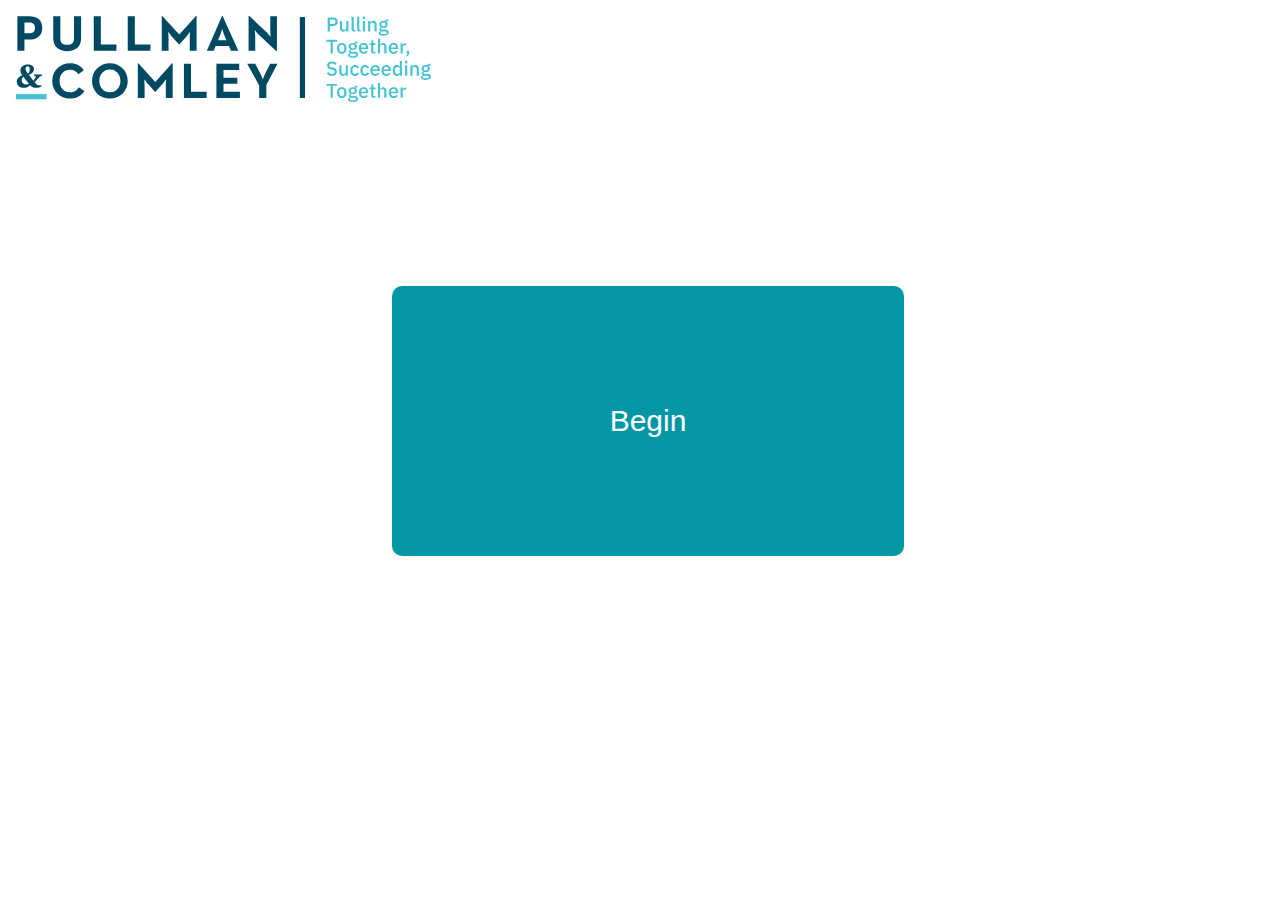
<file: index.html>
<!DOCTYPE html>
<head>
  <title>COVID-19 questionnaire</title>
  <link rel = "stylesheet"
    type = "text/css"
    href = "stylesheet.css" />
  <link rel='shortcut icon' href='favicon.ico' />
</head>
<body>
  <header id='header'>
    <div id='logo' itemscope itemtype='https://schema.org/Organization'>
      <img src='logo.svgz' alt='Pullman &amp; Comley LLC' />
    </div>
  </header>
  
  <form action="questionnaire.html">
    <input class="begin" type="submit" value="Begin">
  </form>
</body>
</file>
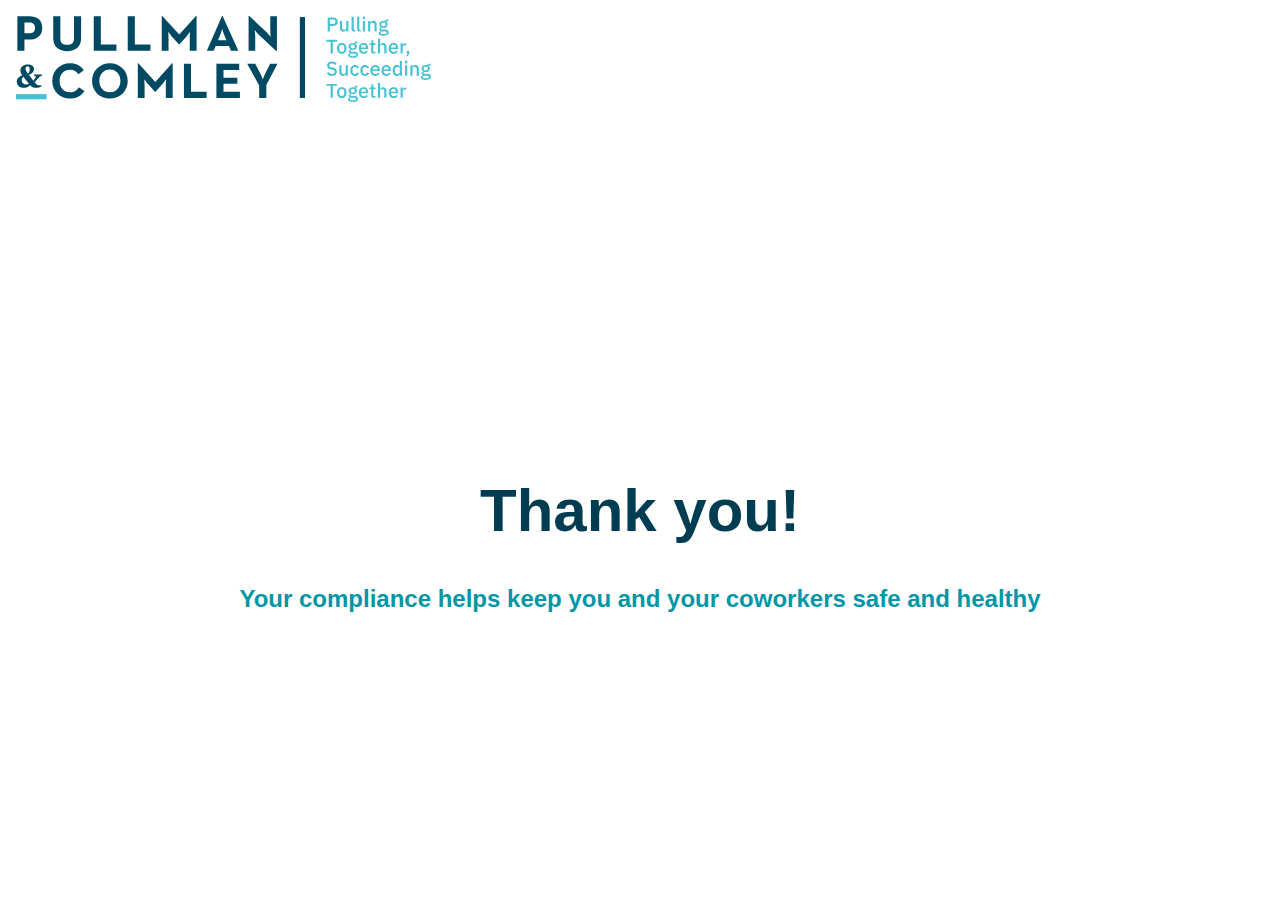
<file: complete.html>
<!DOCTYPE html>
<head>
  <title>COVID-19 questionnaire | Complete</title>
  <link rel = "stylesheet"
    type = "text/css"
    href = "stylesheet.css" />
  <link rel='shortcut icon' href='favicon.ico' />
</head>
<body>
  <header id='header'>
    <div id='logo' itemscope itemtype='https://schema.org/Organization'>
      <img src='logo.svgz' alt='Pullman &amp; Comley LLC' />
    </div>
  </header>
  
  <h1>Thank you!</h1>
  <h2>Your compliance helps keep you and your coworkers safe and healthy</h2>
</body>
</file>
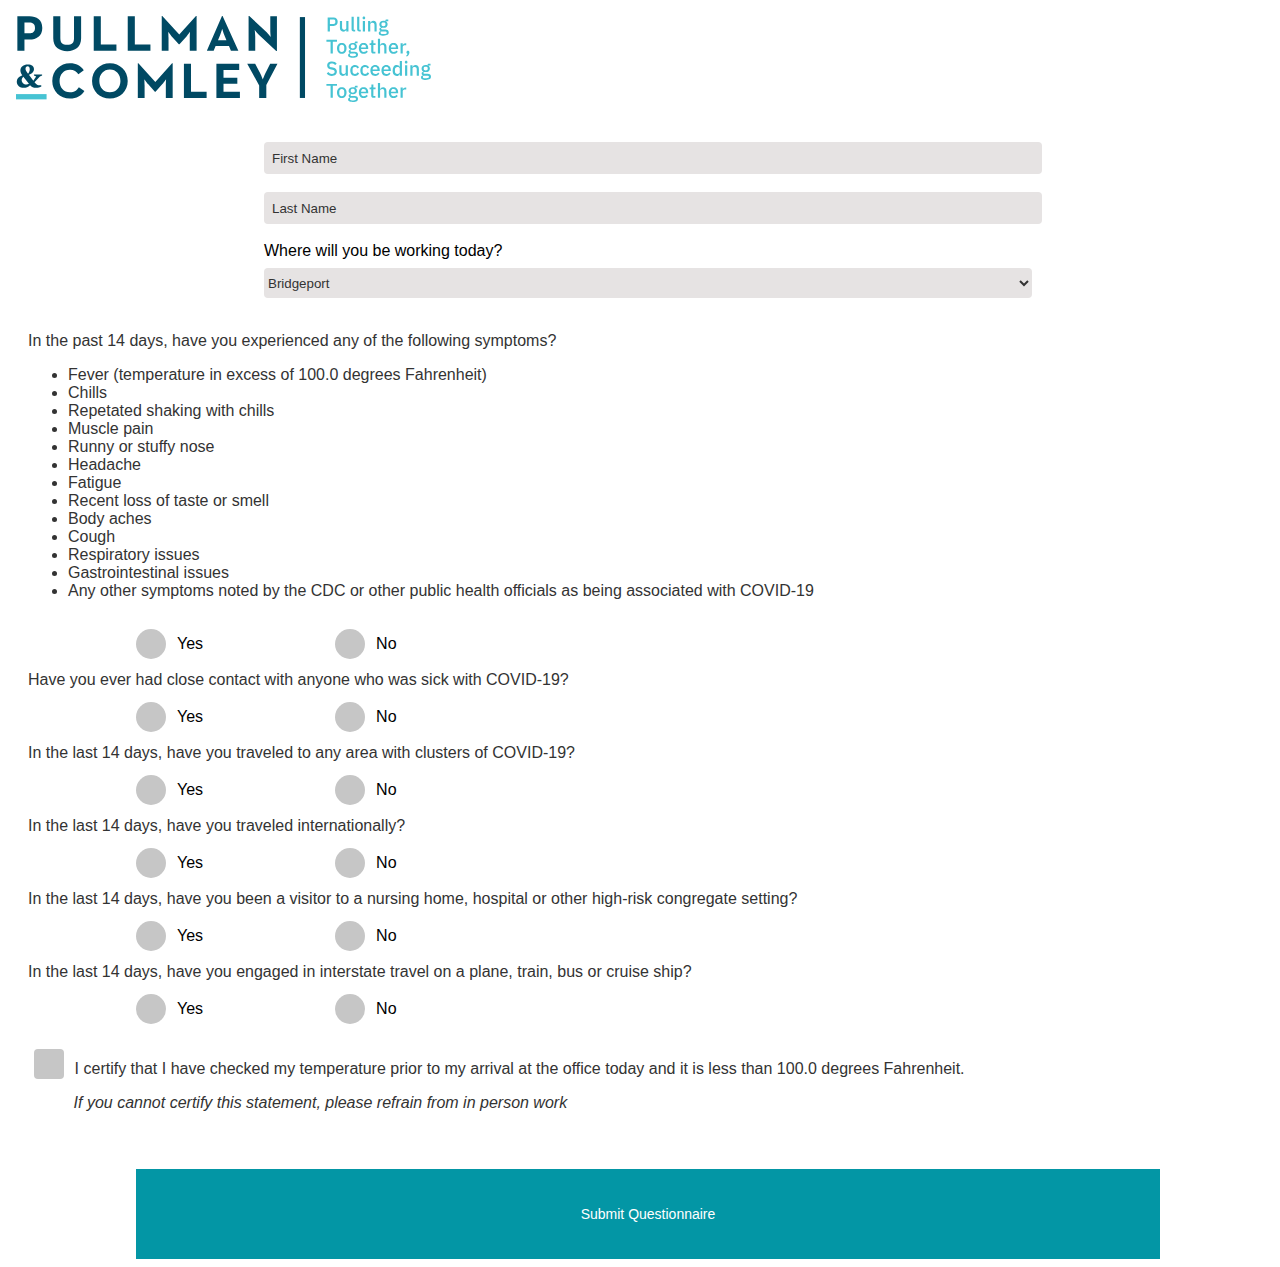
<file: questionnaire.html>
<!DOCTYPE html>
<head>
  <title>COVID-19 questionnaire | In progress</title>
  <link rel = "stylesheet"
    type = "text/css"
    href = "stylesheet.css" />
  <link rel='shortcut icon' href='favicon.ico' />

</head>
<body>
  <header id='header'>
		<div id='logo' itemscope itemtype='https://schema.org/Organization'>
      <img src='logo.svgz' alt='Pullman &amp; Comley LLC' />
    </div>
	</header>

  <script type="text/javascript">

    function displayCheck() {
      var obj = document.getElementById("locations");
      var location = obj.options[obj.selectedIndex].text;
      var element = document.getElementById("hideable");
      if (location == "Working remotely") {
        document.getElementById("id1").disabled = true;
        document.getElementById("id2").disabled = true;
        document.getElementById("id3").disabled = true;
        document.getElementById("id4").disabled = true;
        document.getElementById("id5").disabled = true;
        document.getElementById("id6").disabled = true;
        document.getElementById("id7").disabled = true;
        document.getElementById("id8").disabled = true;
        document.getElementById("id9").disabled = true;
        document.getElementById("id10").disabled = true;
        document.getElementById("id11").disabled = true;
        document.getElementById("id12").disabled = true;
        document.getElementById("id13").disabled = true;
        element.classList.add("hidden")
      }
      else {
        document.getElementById("id1").disabled = false;
        document.getElementById("id2").disabled = false;
        document.getElementById("id3").disabled = false;
        document.getElementById("id4").disabled = false;
        document.getElementById("id5").disabled = false;
        document.getElementById("id6").disabled = false;
        document.getElementById("id7").disabled = false;
        document.getElementById("id8").disabled = false;
        document.getElementById("id9").disabled = false;
        document.getElementById("id10").disabled = false;
        document.getElementById("id11").disabled = false;
        document.getElementById("id12").disabled = false;
        document.getElementById("id13").disabled = false;
        element.classList.remove("hidden")
      }
    }
  </script>
  <form method="POST" action="handler.php">

    <input class="firstName" type="text" name="firstName" placeholder="First Name" required>
    <br><br>
    <input type="text" name="lastName" placeholder="Last Name" required>
    <br><br>

    <label for="locations" class ="dropdown">Where will you be working today?</label>
    <br>
    <select onchange="displayCheck()" id="locations" name="locationSelect" class ="dropdown" required>
      <option value="Bridgeport">Bridgeport</option>
      <option value="Hartford">Hartford</option>
      <option value="Springfield">Springfield</option>
      <option value="Stamford">Stamford</option>
      <option value="Waterbury">Waterbury</option>
      <option value="Westport">Westport</option>
      <option value="White Plains">White Plains</option>
      <option value="Working remotely">Working remotely</options>
    </select>
    <br><br>

    <div id="hideable">
      <label for="symptomsCheck">
        <p class="label">
          In the past 14 days, have you experienced any of the following symptoms?
        </p>
        <ul class="label">
          <li>Fever (temperature in excess of 100.0 degrees Fahrenheit)</li>
          <li>Chills</li>
          <li>Repetated shaking with chills</li>
          <li>Muscle pain</li>
          <li>Runny or stuffy nose</li>
          <li>Headache</li>
          <li>Fatigue</li>
          <li>Recent loss of taste or smell</li>
          <li>Body aches</li>
          <li>Cough</li>
          <li>Respiratory issues</li>
          <li>Gastrointestinal issues</li>
          <li>Any other symptoms noted by the CDC or other public health officials as being associated with COVID-19</li>
        </ul>
      </label>
      <input type="radio" name="symptomsCheck" id="id1" value="Yes" required>
      <label for="yes">Yes</label>
      <input type="radio" name="symptomsCheck" id="id2" value="No" required>
      <label for="no">No</label>
      <br><br>

      <label class="label" for="contactCheck">Have you ever had close contact with anyone who was sick with COVID-19?</label>
      <br>
      <input type="radio" name="contactCheck" id="id3" value="Yes" required>
      <label for="yes">Yes</label>
      <input type="radio" name="contactCheck" id="id4" value="No" required>
      <label for="no">No</label>
      <br><br>

      <label class="label" for="clusterCheck">In the last 14 days, have you traveled to any area with clusters of COVID-19?</label>
      <br>
      <input type="radio" name="clusterCheck" id="id5" value="Yes" required>
      <label for="yes">Yes</label>
      <input type="radio" name="clusterCheck" id="id6" value="No" required>
      <label for="no">No</label>
      <br><br>

      <label class="label" for="internationalTravelCheck">In the last 14 days, have you traveled internationally?</label>
      <br>
      <input type="radio" name="internationalTravelCheck" id="id7" value="Yes" required>
      <label for="yes">Yes</label>
      <input type="radio" name="internationalTravelCheck" id="id8" value="No" required>
      <label for="no">No</label>
      <br><br>

      <label class="label" for="riskCheck">In the last 14 days, have you been a visitor to a nursing home, hospital or other high-risk congregate setting?</label>
      <br>
      <input type="radio" name="riskCheck" id="id9" value="Yes" required>
      <label for="yes">Yes</label>
      <input type="radio" name="riskCheck" id="id10" value="No" required>
      <label for="no">No</label>
      <br><br>

      <label class="label" for="interstateTravelCheck">In the last 14 days, have you engaged in interstate travel on a plane, train, bus or cruise ship? </label>
      <br>
      <input type="radio" name="interstateTravelCheck" id="id11" value="Yes" required>
      <label for="yes">Yes</label>
      <input type="radio" name="interstateTravelCheck" id="id12" value="No" required>
      <label for="no">No</label>
      <br><br>

      <input type="checkbox" name="tempCertification" value="Certified" id="id13" required>
      <label class="checkLable" for="tempCertification">I certify that I have checked my temperature prior to my arrival at the office today and it is less than 100.0 degrees Fahrenheit.</lable>
      <p class="warning"><em>If you cannot certify this statement, please refrain from in person work</em></p>
      <br><br>

    </div>

    <input class="submit" type="submit" value="Submit Questionnaire">
  </form>
</body>
</file>
<file: stylesheet.css>
.begin {
  width: 40vw;
  height: 30vh;
  margin-left: 30vw;
  margin-top: 20vh;
  font-size: 30px;
  border-radius: 10px;
}

.submit {
  width: 80vw;
  height: 10vh;
  margin-left: 10vw;
  margin-top: 5px;
  font-size: 14px;
}

input[type=submit] {
  border: none;
  color: white;
  background-color: #0396a5;
  font-family: sans-serif;
}

input[type=submit]:hover {
  background-color: #003d52;
  color: #adadad;
}

.firstName {
  margin-top: 4vh;
}

input[type=text] {
  border-radius: 4px;
  width: 60vw;
  height: 30px;
  margin-left: 20vw;
  background-color: #e6e3e3;
  border-style: none;
  padding-left: 8px;
  color: #333;
}

input[type=text]:focus {
  background-color: #adadad;
  color: black;
  border-style: none !important;
}

::placeholder {
  color: inherit;
}

input[type=radio] {
  -webkit-appearance: none;
  -moz-appearance: none;
  appearance: none;
  display: inline-block;
  position: relative;
  background-color: #c6c6c6;
  color: #333;
  top: 10px;
  height: 30px;
  width: 30px;
  border-radius: 50px;
  cursor: pointer;
  margin-right: 7px;
  margin-left: 10vw;
}

input[type=radio]:checked::before {
  position: absolute;
  font: 13px;
  left: 11px;
  top: 7px
}

input[type=radio]:hover {
  background-color: #adadad;
}

input[type=radio]:checked {
  background-color: #0396a5;
  color: white;
}

input[type=checkbox] {
  -webkit-appearance: none;
  -moz-appearance: none;
  appearance: none;
  display: inline-block;
  position: relative;
  background-color: #c6c6c6;
  color: #333;
  top: 10px;
  height: 30px;
  width: 30px;
  border-radius: 4px;
  cursor: pointer;
  margin-right: 7px;
  margin-left: 2vw;
  margin-bottom: 5px;
}

input[type=checkbox]:checked::before {
  position: absolute;
  font: 13px;
  font-family: sans-serif;
  left: 10px;
  top: 2px;
  content: '\02143';
  transform: rotate(40deg);
  font-size: 20px
}

input[type=checkbox]:hover {
  background-color: #adadad;
}

input[type=checkbox]:checked {
  background-color: #0396a5;
  color: white;
}

.label {
  font-size: 16px;
  font-family: sans-serif;
  color: #333;
  margin-left: 20px;
}

.warning {
  font-size: 16px;
  font-family: sans-serif;
  color: #333;
  margin-left: calc(40px + 2vw);
}

.checkLable {
  font-size: 16px;
  font-family: sans-serif;
  color: #333;
}

h1 {
  text-align: center;
  color: #003d52;
  font-family: sans-serif;
  font-size: 60px;
  margin-top: calc(50vh - 80px);
}

.hidden {
  display: none;
}

.dropdown {
  margin-left: 20vw;
  margin-top: 8px;
  font-family: sans-serif;
}

select {
  border-radius: 4px;
  width: 60vw;
  height: 30px;
  background-color: #e6e3e3;
  border-style: none;
  color: #333;
}

select:focus {
  background-color: #adadad;
  color: black;
}

.hidden {
  display: none;
}

img {
  margin-left: 8px;
  margin-top: 8px;
}

label {
  font-family: sans-serif;
}

h2 {
  text-align: center;
  color: #0396a5;
  font-family: sans-serif;
  font-size: 24px;
  margin-left: 16px;
  margin-right: 16px;
}

select option {
  background-color: white;
}
</file>
